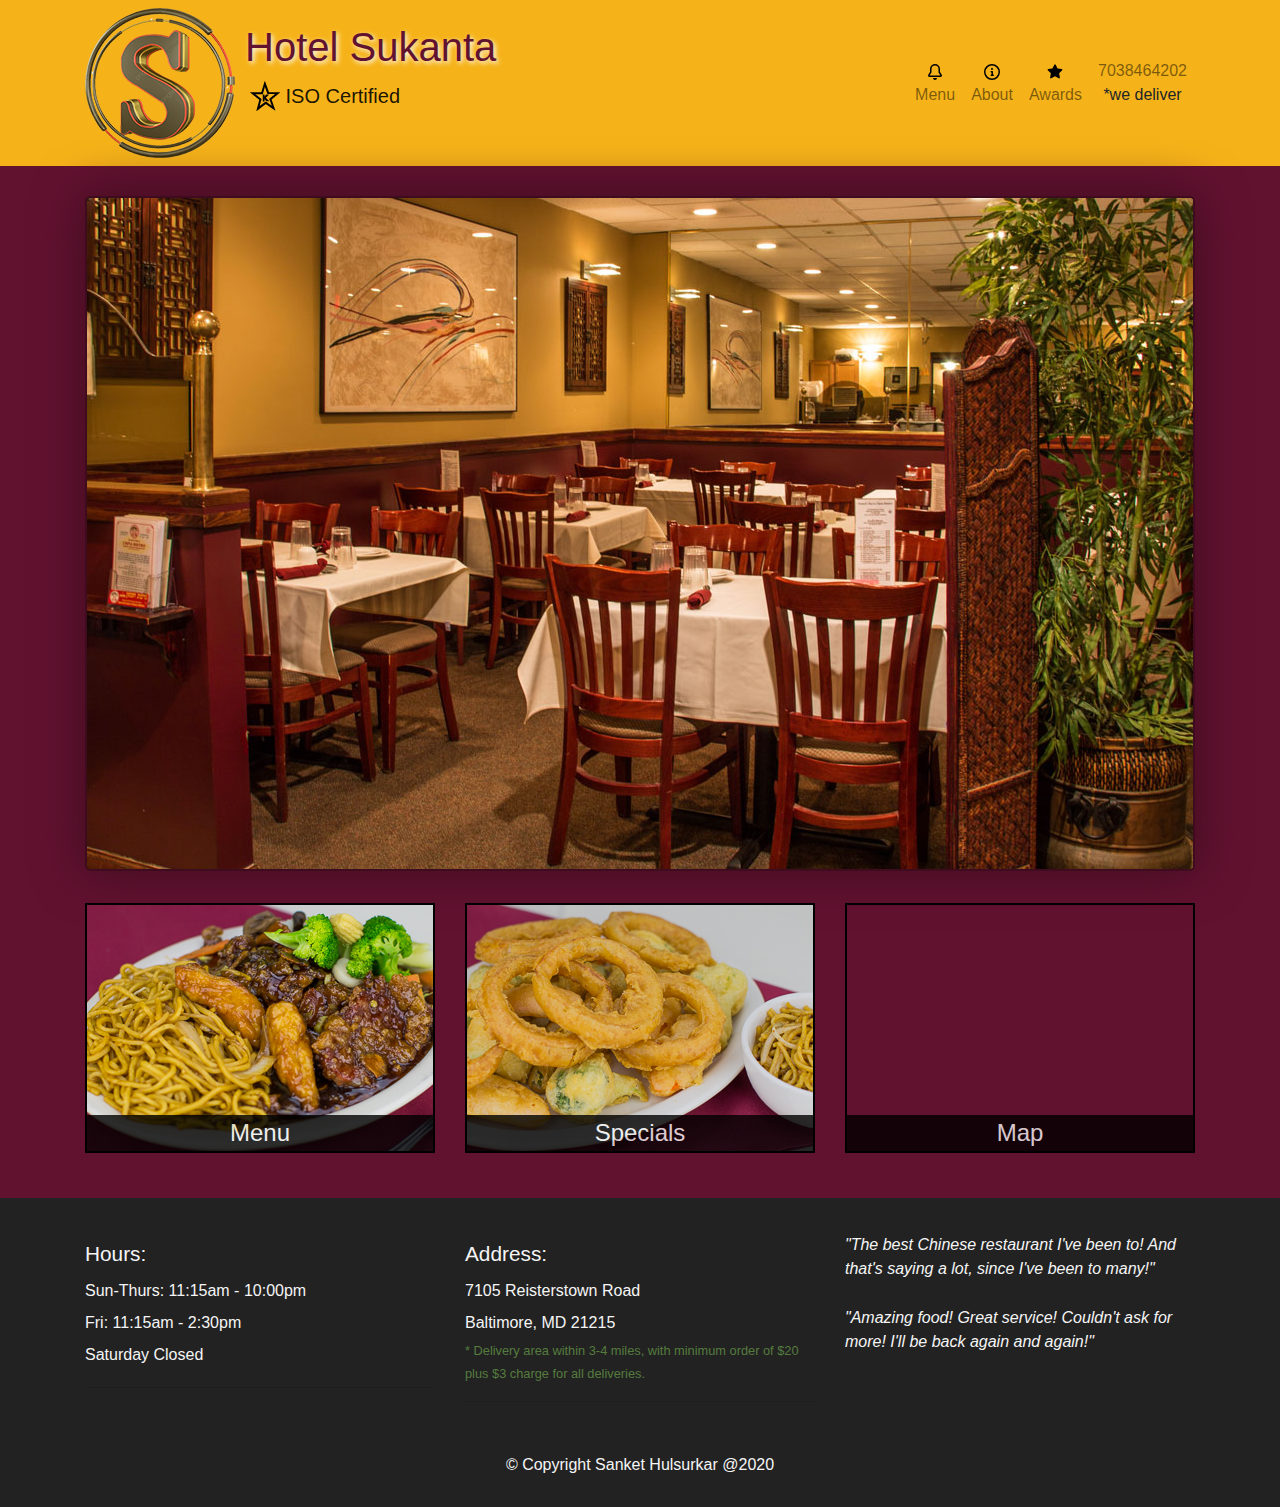
<file: index.html>
<!doctype html>
<html lang="en">
  <head>
    <!-- Required meta tags -->
    <meta charset="utf-8">
    <meta name="viewport" content="width=device-width, initial-scale=1, shrink-to-fit=no">

    <!-- Bootstrap CSS -->
    <link rel="stylesheet" href="https://stackpath.bootstrapcdn.com/bootstrap/4.5.2/css/bootstrap.min.css" integrity="sha384-JcKb8q3iqJ61gNV9KGb8thSsNjpSL0n8PARn9HuZOnIxN0hoP+VmmDGMN5t9UJ0Z" crossorigin="anonymous">
    <link rel="stylesheet" href="styles.css">
    <title>hotel Sukanta</title>
  </head>
  <body>
      <header>
          <nav class="navbar navbar-expand-md navbar-light">
              <div class="container">
                  <div class="navbar-header">
                    <a href="index.html" class="float-left logo-l d-none d-lg-block">
                        <div id="logo-img"></div>
                    </a>
                    <div class="navbar-brand">
                       <a href="index.html" id="brand"> <h1 >Hotel Sukanta</h1></a>
                        <P><img src="star-k-logo.png" alt="star">
                        <span>ISO Certified</span></P>
                    </div>  
                  </div>
                  <button class="navbar-toggler" type="button" data-toggle="collapse"
                  data-target="#navbarSupportedContent" aria-controls="navbarSupportedContent" aria-expanded="false" aria-label="Toggle navigation">
                     <span class="navbar-toggler-icon"></span>
                 </button> 
                  <div id="navbarSupportedContent" class="collapse navbar-collapse">
                    <ul class="nav navbar-nav ml-auto">
                        <li class="nav-item">
                            <a href="menuitems.html" class="nav-link"><span ><img src="small-logo/bell.svg">
                            </span><br>Menu</a>
                        </li>
                        <li class="nav-item">
                            <a href="about.html" class="nav-link"><span ><img src="small-logo/info.svg">
                            </span><br>About</a>
                        </li>
                        <li class="nav-item">
                            <a href="awards.html" class="nav-link"><span ><img src="small-logo/star-fill.svg">
                            </span><br>Awards</a>
                        </li>
                        <li>
                            <a href="tel: 7038464202" id="phone" class="nav-link float-right d-none d-md-block ">
                            7038464202</a>
                            <div >*we deliver</div> 
                            
                        </li>
                    </ul>
                </div>
              </div>
          </nav>
      </header>
      <div id="contact" class="d-md-none">
          <a href="tel: 7038464202" class="btn btn-primary col-11">
              <span><img src="small-logo/phone-call.svg"></span>7038464202</a>
              <div id="deliver">*we deliver</div>
      </div>
      <div id="main-content" class="container">
          <div class="jumbotron">
              <img src="jumbotron_768.jpg" alt="Picture of hotel"
                 class="img-fluid w-100 d-md-none" id="jumbo">
          </div>
          <div id="home-tiles" class="row">
              <div class="col-md-4 col-sm-6 col-12">
                  <a href="menuitems.html" ><div id="menu_tile"><span>Menu</span></div></a>
              </div>
              <div class="col-md-4 col-sm-6 col-12">
                <a href="specials.html" ><div id="specials_tile"><span>Specials</span></div></a>
            </div>
            <div class="col-md-4 col-sm-12 col-12">
                <a href="https://goo.gl/maps/SsfqtkdNQyBmpaRN9" target="_blank">
                    <div id="map_tile">
                        <iframe src="https://www.google.com/maps/embed?pb=!1m18!1m12!1m3!1d3783.2653997403713!2d73.84201381436871!3d18.51690507412035!2m3!1f0!2f0!3f0!3m2!1i1024!2i768!4f13.1!3m3!1m2!1s0x3bc2c07780ed2ca7%3A0x4fc848b31ccbab4e!2sSukanta!5e0!3m2!1sen!2sin!4v1599477975946!5m2!1sen!2sin" width="600" height="450" frameborder="0" style="border:0;" allowfullscreen="" aria-hidden="false" tabindex="0"></iframe>
                        <span>Map</span></div></a>
            </div>
          </div>
      </div>
 
      <footer class="panel-footer">
        <div class="container">
          <div class="row">
            <section id="hours" class="col-sm-4">
              <span>Hours:</span><br>
              Sun-Thurs: 11:15am - 10:00pm<br>
              Fri: 11:15am - 2:30pm<br>
              Saturday Closed
              <hr class="visible-xs">
            </section>
            <section id="address" class="col-sm-4">
              <span>Address:</span><br>
              7105 Reisterstown Road<br>
              Baltimore, MD 21215
              <p>* Delivery area within 3-4 miles, with minimum order of $20 plus $3 charge for all deliveries.</p>
              <hr class="visible-xs">
            </section>
            <section id="testimonials" class="col-sm-4">
              <p>"The best Chinese restaurant I've been to! And that's saying a lot, since I've been to many!"</p>
              <p>"Amazing food! Great service! Couldn't ask for more! I'll be back again and again!"</p>
            </section>
          </div>
          <div class="text-center">&copy; Copyright Sanket Hulsurkar @2020</div>
        </div>
      </footer>     
      

    <!-- Optional JavaScript -->
    <!-- jQuery first, then Popper.js, then Bootstrap JS -->
    <script src="https://code.jquery.com/jquery-3.5.1.slim.min.js" integrity="sha384-DfXdz2htPH0lsSSs5nCTpuj/zy4C+OGpamoFVy38MVBnE+IbbVYUew+OrCXaRkfj" crossorigin="anonymous"></script>
    <script src="https://cdn.jsdelivr.net/npm/popper.js@1.16.1/dist/umd/popper.min.js" integrity="sha384-9/reFTGAW83EW2RDu2S0VKaIzap3H66lZH81PoYlFhbGU+6BZp6G7niu735Sk7lN" crossorigin="anonymous"></script>
    <script src="https://stackpath.bootstrapcdn.com/bootstrap/4.5.2/js/bootstrap.min.js" integrity="sha384-B4gt1jrGC7Jh4AgTPSdUtOBvfO8shuf57BaghqFfPlYxofvL8/KUEfYiJOMMV+rV" crossorigin="anonymous"></script>
  </body>
</html>
</file>
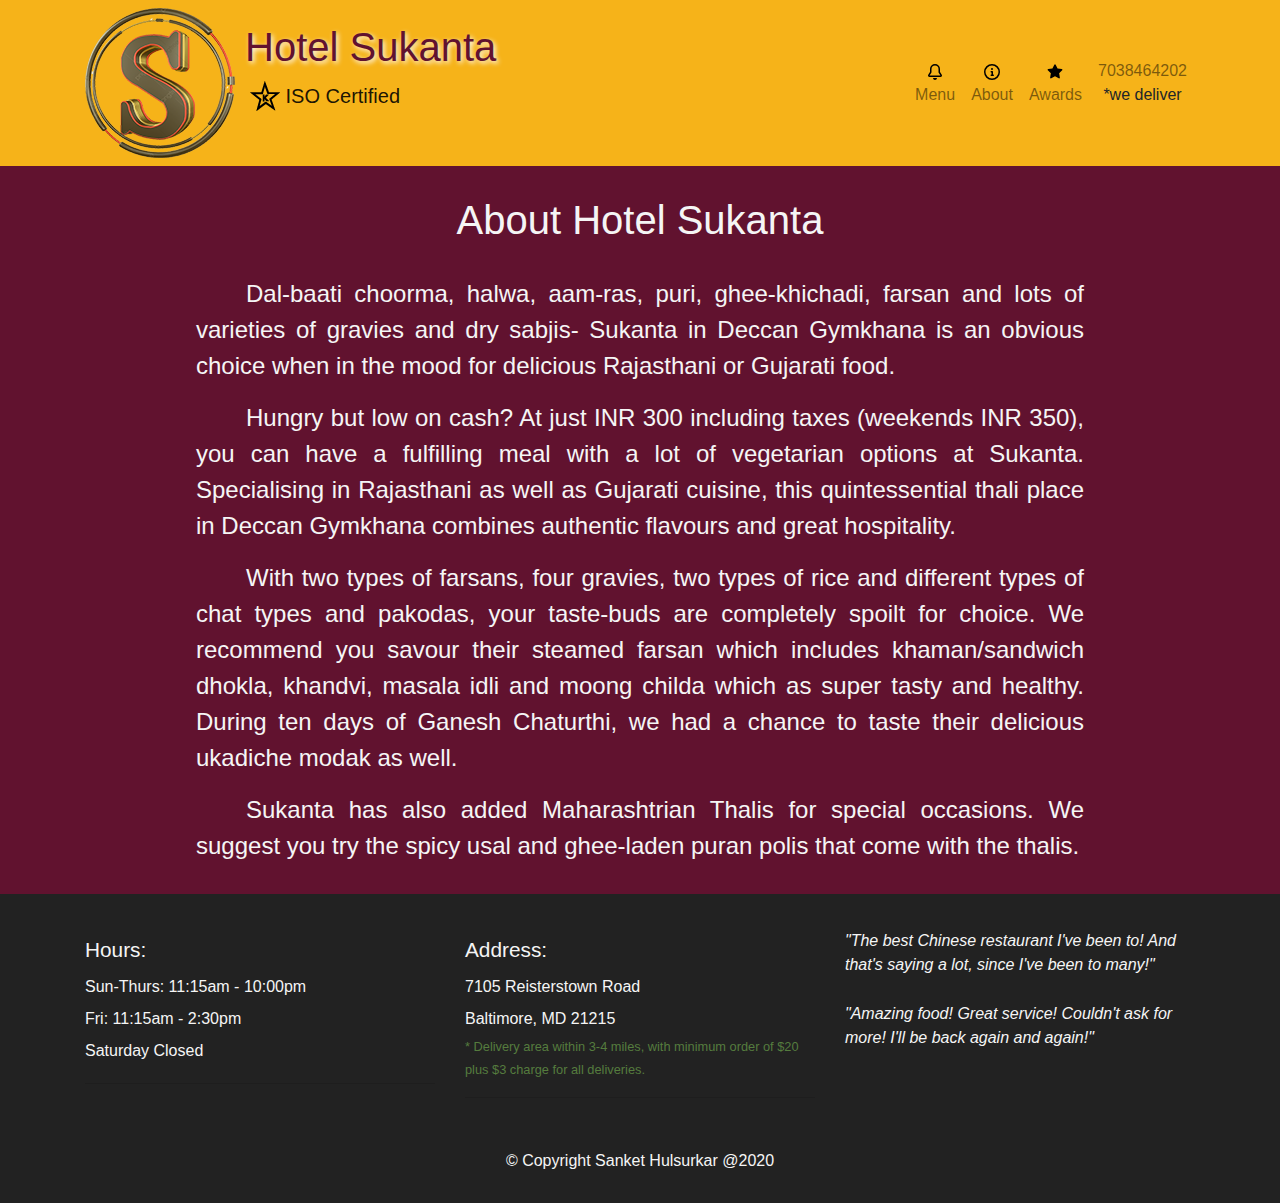
<file: about.html>
<!doctype html>
<html lang="en">
  <head>
    <!-- Required meta tags -->
    <meta charset="utf-8">
    <meta name="viewport" content="width=device-width, initial-scale=1, shrink-to-fit=no">

    <!-- Bootstrap CSS -->
    <link rel="stylesheet" href="https://stackpath.bootstrapcdn.com/bootstrap/4.5.2/css/bootstrap.min.css" integrity="sha384-JcKb8q3iqJ61gNV9KGb8thSsNjpSL0n8PARn9HuZOnIxN0hoP+VmmDGMN5t9UJ0Z" crossorigin="anonymous">
    <link rel="stylesheet" href="styles.css">
    <title>hotel Sukanta</title>
  </head>
  <body>
      <header>
          <nav class="navbar navbar-expand-md navbar-light">
              <div class="container">
                  <div class="navbar-header">
                    <a href="index.html" class="float-left logo-l d-none d-lg-block">
                        <div id="logo-img"></div>
                    </a>
                    <div class="navbar-brand">
                       <a href="index.html" id="brand"> <h1 >Hotel Sukanta</h1></a>
                        <P><img src="star-k-logo.png" alt="star">
                        <span>ISO Certified</span></P>
                    </div>  
                  </div>
                  <button class="navbar-toggler" type="button" data-toggle="collapse"
                  data-target="#navbarSupportedContent" aria-controls="navbarSupportedContent" aria-expanded="false" aria-label="Toggle navigation">
                     <span class="navbar-toggler-icon"></span>
                 </button> 
                  <div id="navbarSupportedContent" class="collapse navbar-collapse">
                    <ul class="nav navbar-nav ml-auto">
                        <li class="nav-item">
                            <a href="menuitems.html" class="nav-link"><span ><img src="small-logo/bell.svg">
                            </span><br>Menu</a>
                        </li>
                        <li class="nav-item">
                            <a href="about.html" class="nav-link"><span ><img src="small-logo/info.svg">
                            </span><br>About</a>
                        </li>
                        <li class="nav-item">
                            <a href="awards.html" class="nav-link"><span ><img src="small-logo/star-fill.svg">
                            </span><br>Awards</a>
                        </li>
                        <li>
                            <a href="tel: 7038464202" id="phone" class="nav-link float-right d-none d-md-block ">
                            7038464202</a>
                            <div >*we deliver</div> 
                            
                        </li>
                    </ul>
                </div>
              </div>
          </nav>
      </header>
      <div id="contact" class="d-md-none">
          <a href="tel: 7038464202" class="btn btn-primary col-11">
              <span><img src="small-logo/phone-call.svg"></span>7038464202</a>
              <div id="deliver">*we deliver</div>
      </div>


      <div id="main-content" class="container">
          <div class="about">
          <h1 style="text-align:center;">About Hotel Sukanta</h1><br>
          <p>Dal-baati choorma, halwa, aam-ras, puri, ghee-khichadi, farsan
               and lots of varieties of gravies and dry sabjis- Sukanta in 
               Deccan Gymkhana is an obvious choice when in the mood for 
               delicious Rajasthani or Gujarati food.</p>
          <p>Hungry but low on cash? At just INR 300 including taxes
               (weekends INR 350), you can have a fulfilling meal with a lot
                of vegetarian options at Sukanta. Specialising in Rajasthani 
                as well as Gujarati cuisine, this quintessential thali place 
                in Deccan Gymkhana combines authentic flavours and great hospitality.</p>
          <p>With two types of farsans, four gravies, two types of rice and different
               types of chat types and pakodas, your taste-buds are completely spoilt
                for choice. We recommend you savour their steamed farsan which includes
                 khaman/sandwich dhokla, khandvi, masala idli and moong childa which
                 as super tasty and healthy. During ten days of Ganesh Chaturthi, we
                  had a chance to taste their delicious ukadiche modak as well.</p>
          <p>Sukanta has also added Maharashtrian Thalis for special
               occasions. We suggest you try the spicy usal and ghee-laden
                puran polis that come with the thalis.</p>
        </div>
      </div>


      <footer class="panel-footer">
        <div class="container">
          <div class="row">
            <section id="hours" class="col-sm-4">
              <span>Hours:</span><br>
              Sun-Thurs: 11:15am - 10:00pm<br>
              Fri: 11:15am - 2:30pm<br>
              Saturday Closed
              <hr class="visible-xs">
            </section>
            <section id="address" class="col-sm-4">
              <span>Address:</span><br>
              7105 Reisterstown Road<br>
              Baltimore, MD 21215
              <p>* Delivery area within 3-4 miles, with minimum order of $20 plus $3 charge for all deliveries.</p>
              <hr class="visible-xs">
            </section>
            <section id="testimonials" class="col-sm-4">
              <p>"The best Chinese restaurant I've been to! And that's saying a lot, since I've been to many!"</p>
              <p>"Amazing food! Great service! Couldn't ask for more! I'll be back again and again!"</p>
            </section>
          </div>
          <div class="text-center">&copy; Copyright Sanket Hulsurkar @2020</div>
        </div>
      </footer>     
      

    <!-- Optional JavaScript -->
    <!-- jQuery first, then Popper.js, then Bootstrap JS -->
    <script src="https://code.jquery.com/jquery-3.5.1.slim.min.js" integrity="sha384-DfXdz2htPH0lsSSs5nCTpuj/zy4C+OGpamoFVy38MVBnE+IbbVYUew+OrCXaRkfj" crossorigin="anonymous"></script>
    <script src="https://cdn.jsdelivr.net/npm/popper.js@1.16.1/dist/umd/popper.min.js" integrity="sha384-9/reFTGAW83EW2RDu2S0VKaIzap3H66lZH81PoYlFhbGU+6BZp6G7niu735Sk7lN" crossorigin="anonymous"></script>
    <script src="https://stackpath.bootstrapcdn.com/bootstrap/4.5.2/js/bootstrap.min.js" integrity="sha384-B4gt1jrGC7Jh4AgTPSdUtOBvfO8shuf57BaghqFfPlYxofvL8/KUEfYiJOMMV+rV" crossorigin="anonymous"></script>
  </body>
</html>
</file>
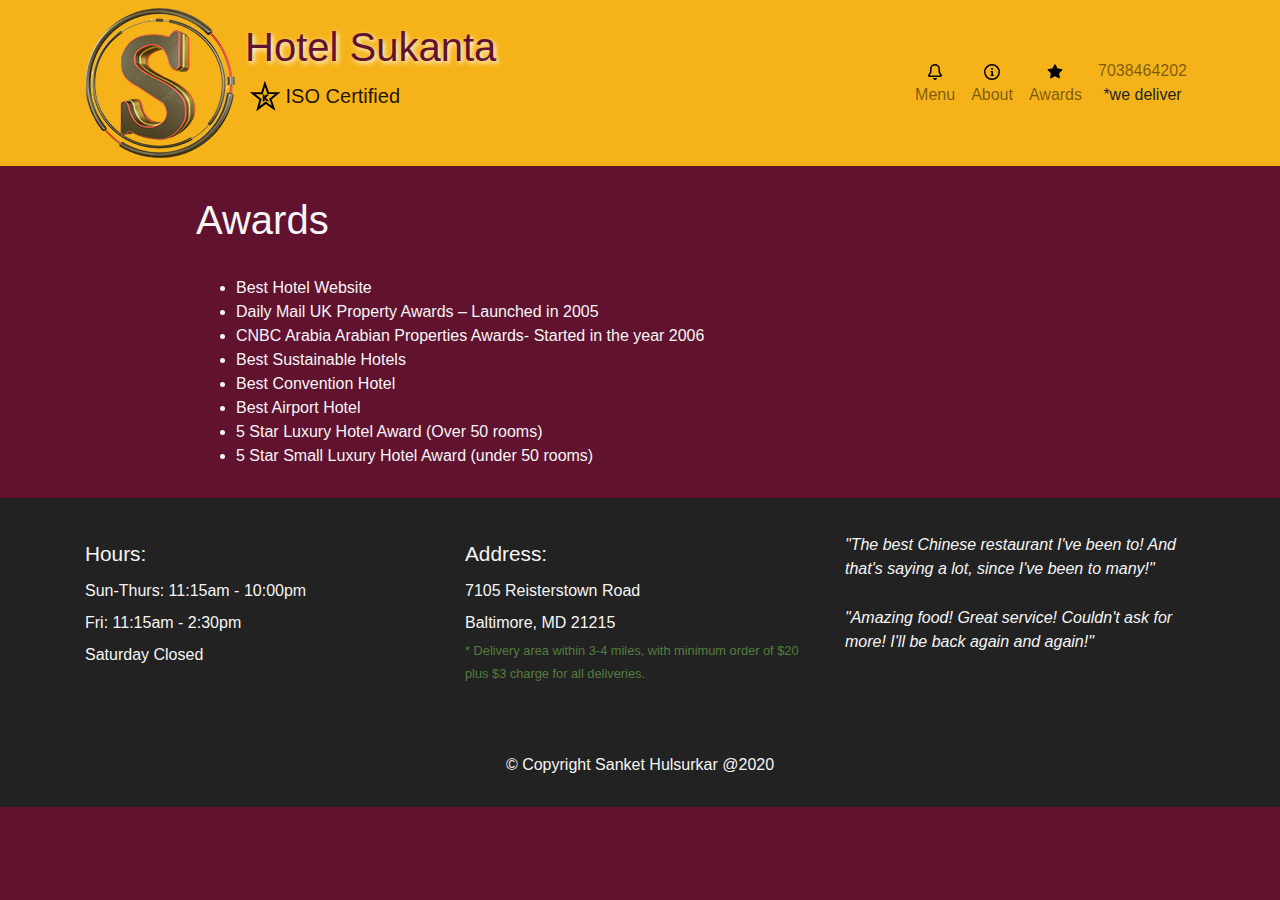
<file: awards.html>
<!doctype html>
<html lang="en">
  <head>
    <!-- Required meta tags -->
    <meta charset="utf-8">
    <meta name="viewport" content="width=device-width, initial-scale=1, shrink-to-fit=no">

    <!-- Bootstrap CSS -->
    <link rel="stylesheet" href="https://stackpath.bootstrapcdn.com/bootstrap/4.5.2/css/bootstrap.min.css" integrity="sha384-JcKb8q3iqJ61gNV9KGb8thSsNjpSL0n8PARn9HuZOnIxN0hoP+VmmDGMN5t9UJ0Z" crossorigin="anonymous">
    <link rel="stylesheet" href="styles.css">
    <title>hotel Sukanta</title>
  </head>
  <body>
      <header>
          <nav class="navbar navbar-expand-md navbar-light">
              <div class="container">
                  <div class="navbar-header">
                    <a href="index.html" class="float-left logo-l d-none d-lg-block">
                        <div id="logo-img"></div>
                    </a>
                    <div class="navbar-brand">
                       <a href="index.html" id="brand"> <h1 >Hotel Sukanta</h1></a>
                        <P><img src="star-k-logo.png" alt="star">
                        <span>ISO Certified</span></P>
                    </div>  
                  </div>
                  <button class="navbar-toggler" type="button" data-toggle="collapse"
                  data-target="#navbarSupportedContent" aria-controls="navbarSupportedContent" aria-expanded="false" aria-label="Toggle navigation">
                     <span class="navbar-toggler-icon"></span>
                 </button> 
                  <div id="navbarSupportedContent" class="collapse navbar-collapse">
                    <ul class="nav navbar-nav ml-auto">
                        <li class="nav-item">
                            <a href="menuitems.html" class="nav-link"><span ><img src="small-logo/bell.svg">
                            </span><br>Menu</a>
                        </li>
                        <li class="nav-item">
                            <a href="about.html" class="nav-link"><span ><img src="small-logo/info.svg">
                            </span><br>About</a>
                        </li>
                        <li class="nav-item">
                            <a href="awards.html" class="nav-link"><span ><img src="small-logo/star-fill.svg">
                            </span><br>Awards</a>
                        </li>
                        <li>
                            <a href="tel: 7038464202" id="phone" class="nav-link float-right d-none d-md-block ">
                            7038464202</a>
                            <div >*we deliver</div> 
                            
                        </li>
                    </ul>
                </div>
              </div>
          </nav>
      </header>
      <div id="contact" class="d-md-none">
          <a href="tel: 7038464202" class="btn btn-primary col-11">
              <span><img src="small-logo/phone-call.svg"></span>7038464202</a>
              <div id="deliver">*we deliver</div>
      </div>


      <div id="main-content" class="container">
          <div class="about">
         <h1>Awards</h1><br>
         <ul>
             <li>Best Hotel Website</li>
             <li>Daily Mail UK Property Awards – Launched in 2005</li>
             <li>CNBC Arabia Arabian Properties Awards- Started in the year 2006</li>
             <li>Best Sustainable Hotels</li>
             <li>Best Convention Hotel</li>
             <li>Best Airport Hotel</li>
             <li>5 Star Luxury Hotel Award (Over 50 rooms)</li>
             <li>5 Star Small Luxury Hotel Award (under 50 rooms)</li>
         </ul>
         </div>
      </div>


      <footer class="panel-footer">
        <div class="container">
          <div class="row">
            <section id="hours" class="col-sm-4">
              <span>Hours:</span><br>
              Sun-Thurs: 11:15am - 10:00pm<br>
              Fri: 11:15am - 2:30pm<br>
              Saturday Closed
              <hr class="visible-xs">
            </section>
            <section id="address" class="col-sm-4">
              <span>Address:</span><br>
              7105 Reisterstown Road<br>
              Baltimore, MD 21215
              <p>* Delivery area within 3-4 miles, with minimum order of $20 plus $3 charge for all deliveries.</p>
              <hr class="visible-xs">
            </section>
            <section id="testimonials" class="col-sm-4">
              <p>"The best Chinese restaurant I've been to! And that's saying a lot, since I've been to many!"</p>
              <p>"Amazing food! Great service! Couldn't ask for more! I'll be back again and again!"</p>
            </section>
          </div>
          <div class="text-center">&copy; Copyright Sanket Hulsurkar @2020</div>
        </div>
      </footer>     
      

    <!-- Optional JavaScript -->
    <!-- jQuery first, then Popper.js, then Bootstrap JS -->
    <script src="https://code.jquery.com/jquery-3.5.1.slim.min.js" integrity="sha384-DfXdz2htPH0lsSSs5nCTpuj/zy4C+OGpamoFVy38MVBnE+IbbVYUew+OrCXaRkfj" crossorigin="anonymous"></script>
    <script src="https://cdn.jsdelivr.net/npm/popper.js@1.16.1/dist/umd/popper.min.js" integrity="sha384-9/reFTGAW83EW2RDu2S0VKaIzap3H66lZH81PoYlFhbGU+6BZp6G7niu735Sk7lN" crossorigin="anonymous"></script>
    <script src="https://stackpath.bootstrapcdn.com/bootstrap/4.5.2/js/bootstrap.min.js" integrity="sha384-B4gt1jrGC7Jh4AgTPSdUtOBvfO8shuf57BaghqFfPlYxofvL8/KUEfYiJOMMV+rV" crossorigin="anonymous"></script>
  </body>
</html>
</file>
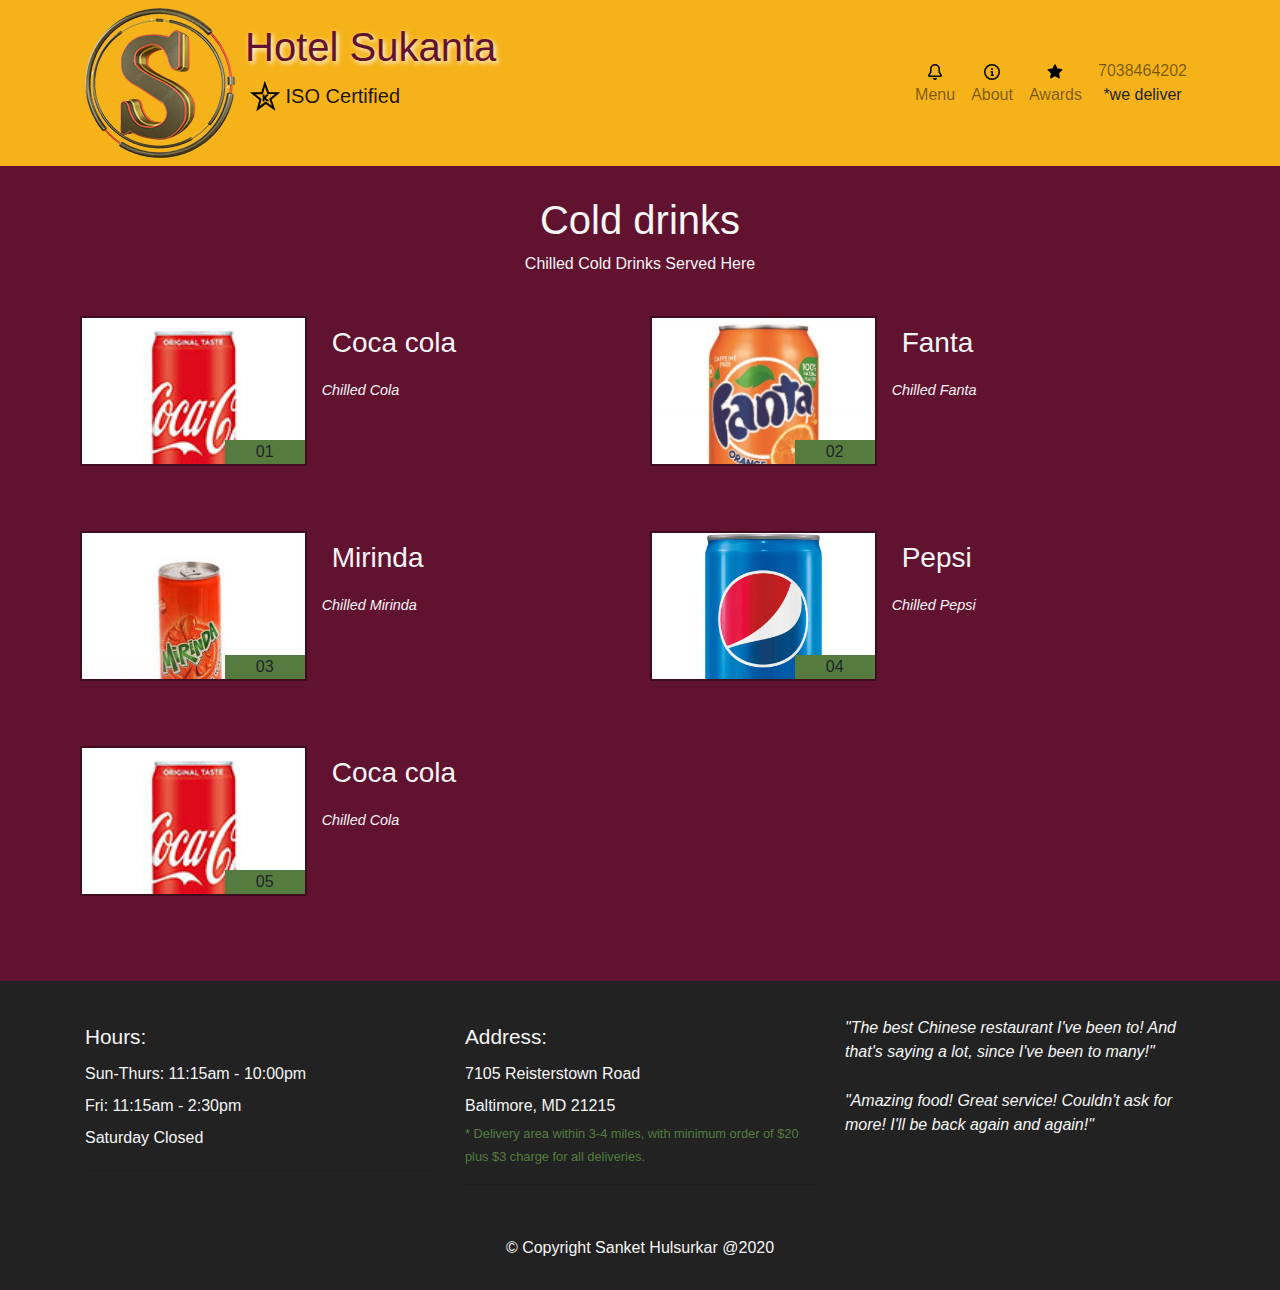
<file: colddrink.html>
<!doctype html>
<html lang="en">
  <head>
    <!-- Required meta tags -->
    <meta charset="utf-8">
    <meta name="viewport" content="width=device-width, initial-scale=1, shrink-to-fit=no">

    <!-- Bootstrap CSS -->
    <link rel="stylesheet" href="https://stackpath.bootstrapcdn.com/bootstrap/4.5.2/css/bootstrap.min.css" integrity="sha384-JcKb8q3iqJ61gNV9KGb8thSsNjpSL0n8PARn9HuZOnIxN0hoP+VmmDGMN5t9UJ0Z" crossorigin="anonymous">
    <link rel="stylesheet" href="styles.css">
    <title>hotel Sukanta</title>
  </head>
  <body>
      <header>
          <nav class="navbar navbar-expand-md navbar-light">
              <div class="container">
                  <div class="navbar-header">
                    <a href="index.html" class="float-left logo-l d-none d-lg-block">
                        <div id="logo-img"></div>
                    </a>
                    <div class="navbar-brand">
                       <a href="index.html" id="brand"> <h1 >Hotel Sukanta</h1></a>
                        <P><img src="star-k-logo.png" alt="star">
                        <span>ISO Certified</span></P>
                    </div>  
                  </div>
                  <button class="navbar-toggler" type="button" data-toggle="collapse"
                  data-target="#navbarSupportedContent" aria-controls="navbarSupportedContent" aria-expanded="false" aria-label="Toggle navigation">
                     <span class="navbar-toggler-icon"></span>
                 </button> 
                  <div id="navbarSupportedContent" class="collapse navbar-collapse">
                    <ul class="nav navbar-nav ml-auto">
                        <li class="nav-item">
                            <a href="menuitems.html" class="nav-link"><span ><img src="small-logo/bell.svg">
                            </span><br>Menu</a>
                        </li>
                        <li class="nav-item">
                            <a href="about.html" class="nav-link"><span ><img src="small-logo/info.svg">
                            </span><br>About</a>
                        </li>
                        <li class="nav-item">
                            <a href="awards.html" class="nav-link"><span ><img src="small-logo/star-fill.svg">
                            </span><br>Awards</a>
                        </li>
                        <li>
                            <a href="tel: 7038464202" id="phone" class="nav-link float-right d-none d-md-block ">
                            7038464202</a>
                            <div >*we deliver</div> 
                            
                        </li>
                    </ul>
                </div>
              </div>
          </nav>
      </header>
      <div id="contact" class="d-md-none">
          <a href="tel: 7038464202" class="btn btn-primary col-11">
              <span><img src="small-logo/phone-call.svg"></span>7038464202</a>
              <div id="deliver">*we deliver</div>
      </div>


      <div id="main-content" class="container">
          <div id="headpart">
          <h1>Cold drinks</h1>
          <p>Chilled Cold Drinks Served Here</p>
           </div>
          <div class="row">
          <div class="menu-item-title col-md-6">
              <div class="row">
                  <div class="col-sm-5">
                      <div class="menu-item-photo"> 
                          <div>01</div>
                          <img width="250" height="150" class="img-fluid" 
                          src="menus/colddrink/2.jpg" alt="C01">
                      </div>
                  </div>
                  <div class="menu-item-description col-sm-7">
                      <h3 class="menu-item-title">Coca cola</h3>
                      <p class="menu-item-details">Chilled Cola</p>
                  </div>
              </div>
          </div>
          <div class="menu-item-title col-md-6">
            <div class="row">
                <div class="col-sm-5">
                    <div class="menu-item-photo"> 
                        <div>02</div>
                        <img width="250" height="150" class="img-fluid" 
                        src="menus/colddrink/f.jpg" alt="C01">
                    </div>
                </div>
                <div class="menu-item-description col-sm-7">
                    <h3 class="menu-item-title">Fanta</h3>
                    <p class="menu-item-details">Chilled Fanta</p>
                </div>
            </div>
        </div>
        <div class="menu-item-title col-md-6">
            <div class="row">
                <div class="col-sm-5">
                    <div class="menu-item-photo"> 
                        <div>03</div>
                        <img width="250" height="150" class="img-fluid" 
                        src="menus/colddrink/4.jpg" alt="C01">
                    </div>
                </div>
                <div class="menu-item-description col-sm-7">
                    <h3 class="menu-item-title">Mirinda</h3>
                    <p class="menu-item-details">Chilled Mirinda</p>
                </div>
            </div>
        </div>
        <div class="menu-item-title col-md-6">
            <div class="row">
                <div class="col-sm-5">
                    <div class="menu-item-photo"> 
                        <div>04</div>
                        <img width="250" height="150" class="img-fluid" 
                        src="menus/colddrink/5.php" alt="C01">
                    </div>
                </div>
                <div class="menu-item-description col-sm-7">
                    <h3 class="menu-item-title">Pepsi</h3>
                    <p class="menu-item-details">Chilled Pepsi</p>
                </div>
            </div>
        </div>
        <div class="menu-item-title col-md-6">
            <div class="row">
                <div class="col-sm-5">
                    <div class="menu-item-photo"> 
                        <div>05</div>
                        <img width="250" height="150" class="img-fluid" 
                        src="menus/colddrink/2.jpg" alt="C01">
                    </div>
                </div>
                <div class="menu-item-description col-sm-7">
                    <h3 class="menu-item-title">Coca cola</h3>
                    <p class="menu-item-details">Chilled Cola</p>
                </div>
            </div>
        </div>
          </div>
      </div>

      <footer class="panel-footer">
        <div class="container">
          <div class="row">
            <section id="hours" class="col-sm-4">
              <span>Hours:</span><br>
              Sun-Thurs: 11:15am - 10:00pm<br>
              Fri: 11:15am - 2:30pm<br>
              Saturday Closed
              <hr class="visible-xs">
            </section>
            <section id="address" class="col-sm-4">
              <span>Address:</span><br>
              7105 Reisterstown Road<br>
              Baltimore, MD 21215
              <p>* Delivery area within 3-4 miles, with minimum order of $20 plus $3 charge for all deliveries.</p>
              <hr class="visible-xs">
            </section>
            <section id="testimonials" class="col-sm-4">
              <p>"The best Chinese restaurant I've been to! And that's saying a lot, since I've been to many!"</p>
              <p>"Amazing food! Great service! Couldn't ask for more! I'll be back again and again!"</p>
            </section>
          </div>
          <div class="text-center">&copy; Copyright Sanket Hulsurkar @2020</div>
        </div>
      </footer>     
      

    <!-- Optional JavaScript -->
    <!-- jQuery first, then Popper.js, then Bootstrap JS -->
    <script src="https://code.jquery.com/jquery-3.5.1.slim.min.js" integrity="sha384-DfXdz2htPH0lsSSs5nCTpuj/zy4C+OGpamoFVy38MVBnE+IbbVYUew+OrCXaRkfj" crossorigin="anonymous"></script>
    <script src="https://cdn.jsdelivr.net/npm/popper.js@1.16.1/dist/umd/popper.min.js" integrity="sha384-9/reFTGAW83EW2RDu2S0VKaIzap3H66lZH81PoYlFhbGU+6BZp6G7niu735Sk7lN" crossorigin="anonymous"></script>
    <script src="https://stackpath.bootstrapcdn.com/bootstrap/4.5.2/js/bootstrap.min.js" integrity="sha384-B4gt1jrGC7Jh4AgTPSdUtOBvfO8shuf57BaghqFfPlYxofvL8/KUEfYiJOMMV+rV" crossorigin="anonymous"></script>
  </body>
</html>
</file>
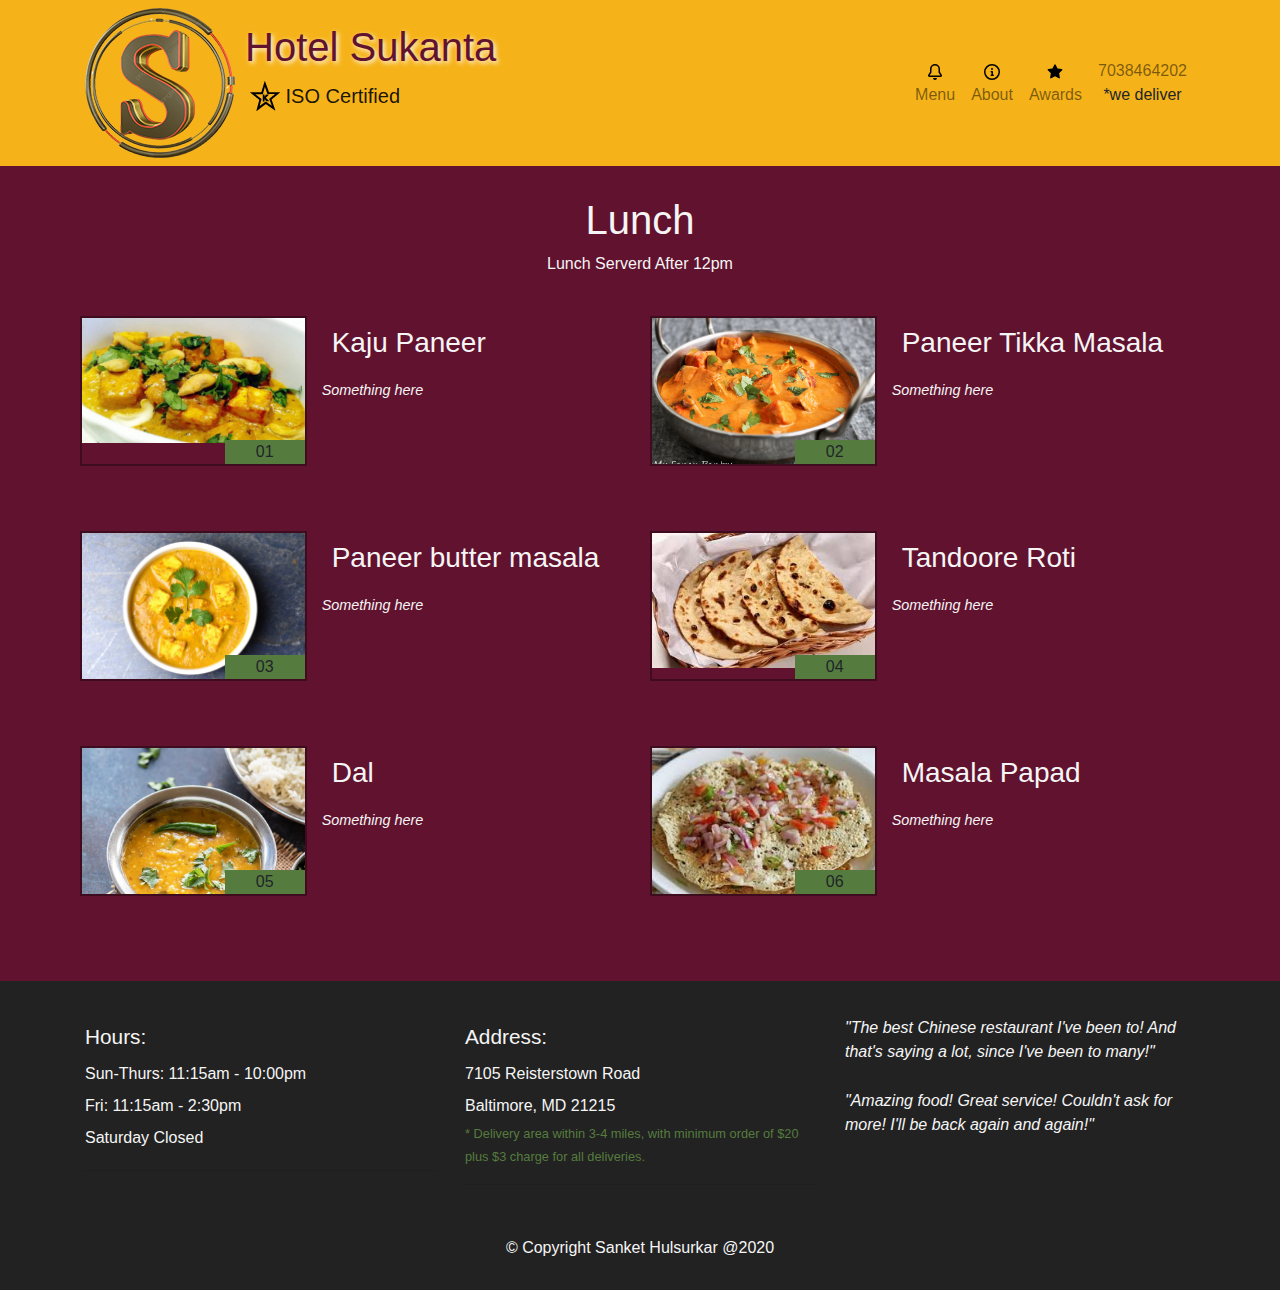
<file: lunch.html>
<!doctype html>
<html lang="en">
  <head>
    <!-- Required meta tags -->
    <meta charset="utf-8">
    <meta name="viewport" content="width=device-width, initial-scale=1, shrink-to-fit=no">

    <!-- Bootstrap CSS -->
    <link rel="stylesheet" href="https://stackpath.bootstrapcdn.com/bootstrap/4.5.2/css/bootstrap.min.css" integrity="sha384-JcKb8q3iqJ61gNV9KGb8thSsNjpSL0n8PARn9HuZOnIxN0hoP+VmmDGMN5t9UJ0Z" crossorigin="anonymous">
    <link rel="stylesheet" href="styles.css">
    <title>hotel Sukanta</title>
  </head>
  <body>
      <header>
          <nav class="navbar navbar-expand-md navbar-light">
              <div class="container">
                  <div class="navbar-header">
                    <a href="index.html" class="float-left logo-l d-none d-lg-block">
                        <div id="logo-img"></div>
                    </a>
                    <div class="navbar-brand">
                       <a href="index.html" id="brand"> <h1 >Hotel Sukanta</h1></a>
                        <P><img src="star-k-logo.png" alt="star">
                        <span>ISO Certified</span></P>
                    </div>  
                  </div>
                  <button class="navbar-toggler" type="button" data-toggle="collapse"
                  data-target="#navbarSupportedContent" aria-controls="navbarSupportedContent" aria-expanded="false" aria-label="Toggle navigation">
                     <span class="navbar-toggler-icon"></span>
                 </button> 
                  <div id="navbarSupportedContent" class="collapse navbar-collapse">
                    <ul class="nav navbar-nav ml-auto">
                        <li class="nav-item">
                            <a href="menuitems.html" class="nav-link"><span ><img src="small-logo/bell.svg">
                            </span><br>Menu</a>
                        </li>
                        <li class="nav-item">
                            <a href="about.html" class="nav-link"><span ><img src="small-logo/info.svg">
                            </span><br>About</a>
                        </li>
                        <li class="nav-item">
                            <a href="awards.html" class="nav-link"><span ><img src="small-logo/star-fill.svg">
                            </span><br>Awards</a>
                        </li>
                        <li>
                            <a href="tel: 7038464202" id="phone" class="nav-link float-right d-none d-md-block ">
                            7038464202</a>
                            <div >*we deliver</div> 
                            
                        </li>
                    </ul>
                </div>
              </div>
          </nav>
      </header>
      <div id="contact" class="d-md-none">
          <a href="tel: 7038464202" class="btn btn-primary col-11">
              <span><img src="small-logo/phone-call.svg"></span>7038464202</a>
              <div id="deliver">*we deliver</div>
      </div>


      <div id="main-content" class="container">
          <div id="headpart">
          <h1>Lunch</h1>
          <p>Lunch Serverd After 12pm</p>
           </div>
          <div class="row">
          <div class="menu-item-title col-md-6 col-12">
              <div class="row">
                  <div class="col-sm-5">
                      <div class="menu-item-photo"> 
                          <div>01</div>
                          <img width="250" height="150" class="img-fluid" 
                          src="menus/lunch/1.jpg" alt="C01">
                      </div>
                  </div>
                  <div class="menu-item-description col-sm-7">
                      <h3 class="menu-item-title">Kaju Paneer</h3>
                      <p class="menu-item-details">Something here</p>
                  </div>
              </div>
          </div>
          <div class="menu-item-title col-md-6 col-xs-12">
            <div class="row">
                <div class="col-sm-5">
                    <div class="menu-item-photo"> 
                        <div>02</div>
                        <img width="250" height="150" class="img-fluid" 
                        src="menus/lunch/2.jpg" alt="C01">
                    </div>
                </div>
                <div class="menu-item-description col-sm-7">
                    <h3 class="menu-item-title">Paneer Tikka Masala</h3>
                    <p class="menu-item-details">Something here</p>
                </div>
            </div>
        </div>
        <div class="menu-item-title col-md-6 col-xs-12">
            <div class="row">
                <div class="col-sm-5">
                    <div class="menu-item-photo"> 
                        <div>03</div>
                        <img width="250" height="150" class="img-fluid" 
                        src="menus/lunch/3.jpg" alt="C01">
                    </div>
                </div>
                <div class="menu-item-description col-sm-7 ">
                    <h3 class="menu-item-title">Paneer butter masala</h3>
                    <p class="menu-item-details">Something here</p>
                </div>
            </div>
        </div>
        <div class="menu-item-title col-md-6 col-xs-12">
            <div class="row">
                <div class="col-sm-5">
                    <div class="menu-item-photo"> 
                        <div>04</div>
                        <img width="250" height="150" class="img-fluid" 
                        src="menus/lunch/4.jpg" alt="C01">
                    </div>
                </div>
                <div class="menu-item-description col-sm-7">
                    <h3 class="menu-item-title">Tandoore Roti</h3>
                    <p class="menu-item-details">Something here</p>
                </div>
            </div>
        </div>
        <div class="menu-item-title col-md-6 col-xs-12">
            <div class="row">
                <div class="col-sm-5">
                    <div class="menu-item-photo"> 
                        <div>05</div>
                        <img width="250" height="150" class="img-fluid" 
                        src="menus/lunch/5.jpg" alt="C01">
                    </div>
                </div>
                <div class="menu-item-description col-sm-7">
                    <h3 class="menu-item-title">Dal</h3>
                    <p class="menu-item-details">Something here</p>
                </div>
            </div>
        </div>
        <div class="menu-item-title col-md-6 col-xs-12">
            <div class="row">
                <div class="col-sm-5">
                    <div class="menu-item-photo"> 
                        <div>06</div>
                        <img width="250" height="150" class="img-fluid" 
                        src="menus/lunch/6.jpg" alt="C01">
                    </div>
                </div>
                <div class="menu-item-description col-sm-7">
                    <h3 class="menu-item-title">Masala Papad</h3>
                    <p class="menu-item-details">Something here</p>
                </div>
            </div>
        </div>
          </div>
      </div>

      <footer class="panel-footer">
        <div class="container">
          <div class="row">
            <section id="hours" class="col-sm-4">
              <span>Hours:</span><br>
              Sun-Thurs: 11:15am - 10:00pm<br>
              Fri: 11:15am - 2:30pm<br>
              Saturday Closed
              <hr class="visible-xs">
            </section>
            <section id="address" class="col-sm-4">
              <span>Address:</span><br>
              7105 Reisterstown Road<br>
              Baltimore, MD 21215
              <p>* Delivery area within 3-4 miles, with minimum order of $20 plus $3 charge for all deliveries.</p>
              <hr class="visible-xs">
            </section>
            <section id="testimonials" class="col-sm-4">
              <p>"The best Chinese restaurant I've been to! And that's saying a lot, since I've been to many!"</p>
              <p>"Amazing food! Great service! Couldn't ask for more! I'll be back again and again!"</p>
            </section>
          </div>
          <div class="text-center">&copy; Copyright Sanket Hulsurkar @2020</div>
        </div>
      </footer>     
      

    <!-- Optional JavaScript -->
    <!-- jQuery first, then Popper.js, then Bootstrap JS -->
    <script src="https://code.jquery.com/jquery-3.5.1.slim.min.js" integrity="sha384-DfXdz2htPH0lsSSs5nCTpuj/zy4C+OGpamoFVy38MVBnE+IbbVYUew+OrCXaRkfj" crossorigin="anonymous"></script>
    <script src="https://cdn.jsdelivr.net/npm/popper.js@1.16.1/dist/umd/popper.min.js" integrity="sha384-9/reFTGAW83EW2RDu2S0VKaIzap3H66lZH81PoYlFhbGU+6BZp6G7niu735Sk7lN" crossorigin="anonymous"></script>
    <script src="https://stackpath.bootstrapcdn.com/bootstrap/4.5.2/js/bootstrap.min.js" integrity="sha384-B4gt1jrGC7Jh4AgTPSdUtOBvfO8shuf57BaghqFfPlYxofvL8/KUEfYiJOMMV+rV" crossorigin="anonymous"></script>
  </body>
</html>
</file>
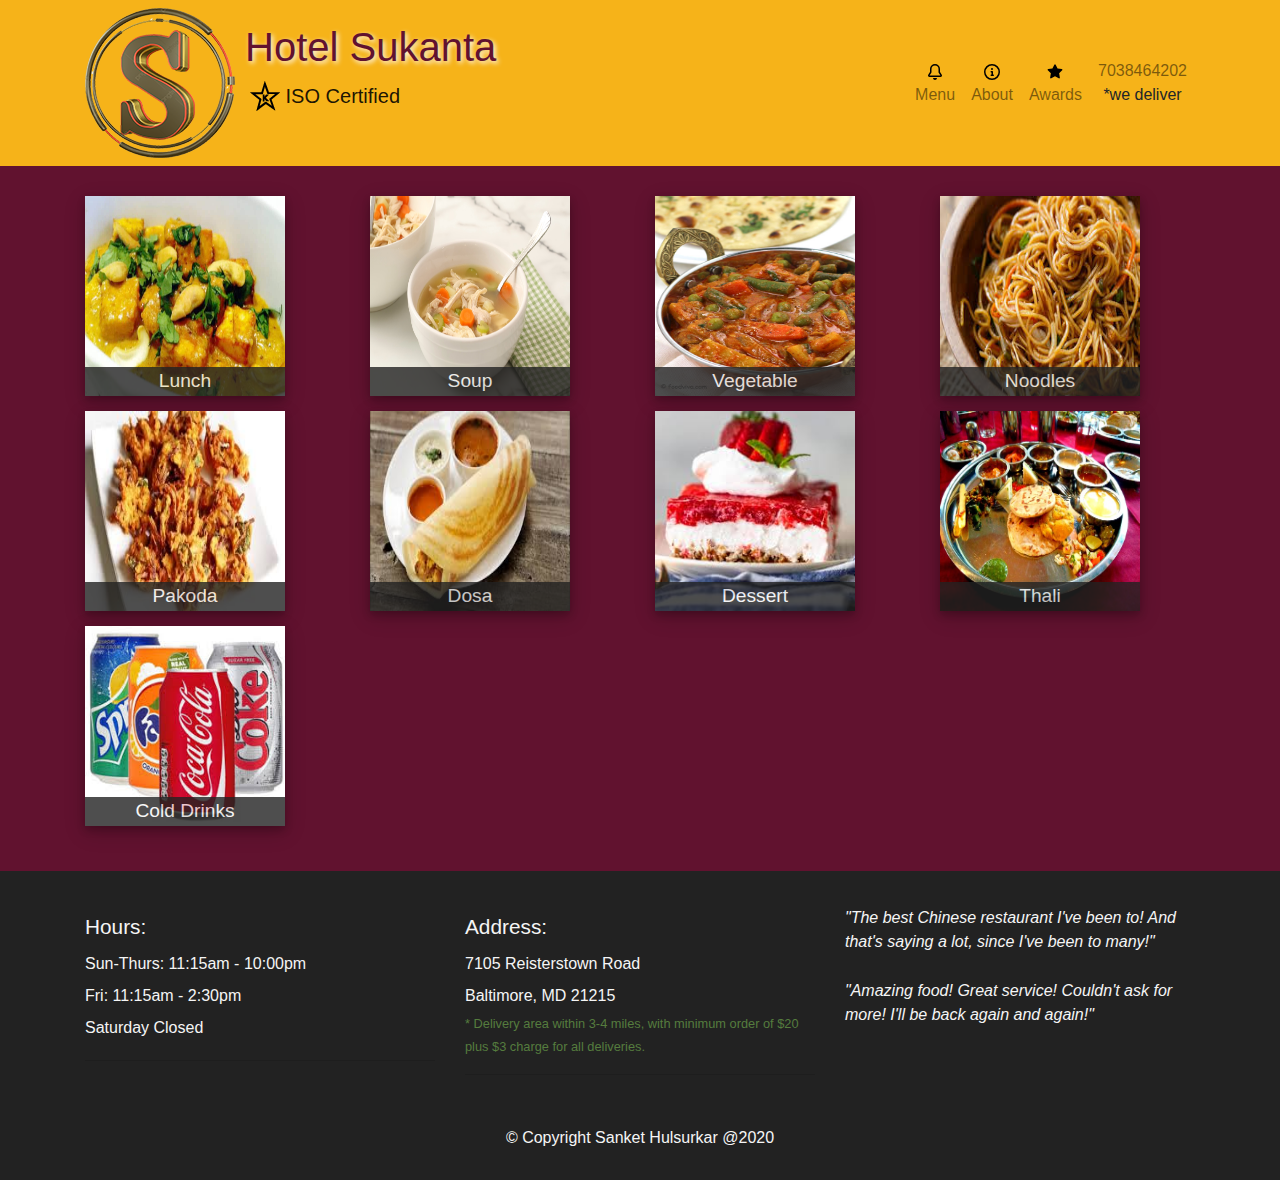
<file: menuitems.html>
<!doctype html>
<html lang="en">
  <head>
    <!-- Required meta tags -->
    <meta charset="utf-8">
    <meta name="viewport" content="width=device-width, initial-scale=1, shrink-to-fit=no">

    <!-- Bootstrap CSS -->
    <link rel="stylesheet" href="https://stackpath.bootstrapcdn.com/bootstrap/4.5.2/css/bootstrap.min.css" integrity="sha384-JcKb8q3iqJ61gNV9KGb8thSsNjpSL0n8PARn9HuZOnIxN0hoP+VmmDGMN5t9UJ0Z" crossorigin="anonymous">
    <link rel="stylesheet" href="styles.css">
    <title>hotel Sukanta</title>
  </head>
  <body>
      <header>
          <nav class="navbar navbar-expand-md navbar-light">
              <div class="container">
                  <div class="navbar-header">
                    <a href="index.html" class="float-left logo-l d-none d-lg-block">
                        <div id="logo-img"></div>
                    </a>
                    <div class="navbar-brand">
                       <a href="index.html" id="brand"> <h1 >Hotel Sukanta</h1></a>
                        <P><img src="star-k-logo.png" alt="star">
                        <span>ISO Certified</span></P>
                    </div>  
                  </div>
                  <button class="navbar-toggler" type="button" data-toggle="collapse"
                  data-target="#navbarSupportedContent" aria-controls="navbarSupportedContent" aria-expanded="false" aria-label="Toggle navigation">
                     <span class="navbar-toggler-icon"></span>
                 </button> 
                  <div id="navbarSupportedContent" class="collapse navbar-collapse">
                    <ul class="nav navbar-nav ml-auto">
                        <li class="nav-item">
                            <a href="menuitems.html" class="nav-link"><span ><img src="small-logo/bell.svg">
                            </span><br>Menu</a>
                        </li>
                        <li class="nav-item">
                            <a href="about.html" class="nav-link"><span ><img src="small-logo/info.svg">
                            </span><br>About</a>
                        </li>
                        <li class="nav-item">
                            <a href="awards.html" class="nav-link"><span ><img src="small-logo/star-fill.svg">
                            </span><br>Awards</a>
                        </li>
                        <li>
                            <a href="tel: 7038464202" id="phone" class="nav-link float-right d-none d-md-block ">
                            7038464202</a>
                            <div >*we deliver</div> 
                            
                        </li>
                    </ul>
                </div>
              </div>
          </nav>
      </header>
      <div id="contact" class="d-md-none">
          <a href="tel: 7038464202" class="btn btn-primary col-11">
              <span><img src="small-logo/phone-call.svg"></span>7038464202</a>
              <div id="deliver">*we deliver</div>
      </div>


      <div id="main-content" class="container">
          <div class="row">
          <div class="col-md-4 col-lg-3 col-6">
              <a href="lunch.html"><div id="lunch" class="menu">
              <img width="200px" height="200px" src="menus/kaju.jpg" alt="lunch">
              <span>Lunch</span></div></a>
          </div>
          <div class="col-md-4 col-lg-3 col-6">
            <a href="#"><div id="lunch" class="menu">
            <img width="200px" height="200px" src="menus/soup.jpg" alt="lunch">
            <span>Soup</span></div></a>
          </div>
          <div class="col-md-4 col-lg-3 col-6">
            <a href="#"><div id="lunch" class="menu">
            <img width="200px" height="200px" src="menus/vegetables.jpg" alt="lunch">
            <span>Vegetable</span></div></a>
          </div>
          <div class="col-md-4 col-lg-3 col-6">
           <a href="#"><div id="lunch" class="menu">
            <img width="200px" height="200px" src="menus/noodles.jpg" alt="lunch">
            <span>Noodles</span></div></a>
           </div>
           <div class="col-md-4 col-lg-3 col-6">
            <a href="#"><div id="lunch" class="menu">
            <img width="200px" height="200px" src="menus/pakoda.jpg" alt="lunch">
            <span>Pakoda</span></div></a>
           </div>
           <div class="col-md-4 col-lg-3 col-6">
            <a href="#"><div id="lunch" class="menu">
            <img width="200px" height="200px" src="menus/dosa.jpg" alt="lunch">
            <span>Dosa</span></div></a>
            </div>
            <div class="col-md-4 col-lg-3 col-6">
                <a href="#"><div id="lunch" class="menu">
                <img width="200px" height="200px" src="menus/dessert.jpg" alt="lunch">
                <span>Dessert</span></div></a>
            </div>
            <div class="col-md-4 col-lg-3 col-6">
                <a href="specials.html"><div id="lunch" class="menu">
                <img width="200px" height="200px" src="menus/thali.jpg" alt="lunch">
                <span>Thali</span></div></a>
            </div>
            <div class="col-md-4 col-lg-3 col-6">
                <a href="colddrink.html"><div id="lunch" class="menu">
                <img width="200px" height="200px" src="menus/colddrink.jpg" alt="lunch">
                <span>Cold Drinks</span></div></a>
            </div>
          </div>
      </div>


      <footer class="panel-footer">
        <div class="container">
          <div class="row">
            <section id="hours" class="col-sm-4">
              <span>Hours:</span><br>
              Sun-Thurs: 11:15am - 10:00pm<br>
              Fri: 11:15am - 2:30pm<br>
              Saturday Closed
              <hr class="visible-xs">
            </section>
            <section id="address" class="col-sm-4">
              <span>Address:</span><br>
              7105 Reisterstown Road<br>
              Baltimore, MD 21215
              <p>* Delivery area within 3-4 miles, with minimum order of $20 plus $3 charge for all deliveries.</p>
              <hr class="visible-xs">
            </section>
            <section id="testimonials" class="col-sm-4">
              <p>"The best Chinese restaurant I've been to! And that's saying a lot, since I've been to many!"</p>
              <p>"Amazing food! Great service! Couldn't ask for more! I'll be back again and again!"</p>
            </section>
          </div>
          <div class="text-center">&copy; Copyright Sanket Hulsurkar @2020</div>
        </div>
      </footer>     
      

    <!-- Optional JavaScript -->
    <!-- jQuery first, then Popper.js, then Bootstrap JS -->
    <script src="https://code.jquery.com/jquery-3.5.1.slim.min.js" integrity="sha384-DfXdz2htPH0lsSSs5nCTpuj/zy4C+OGpamoFVy38MVBnE+IbbVYUew+OrCXaRkfj" crossorigin="anonymous"></script>
    <script src="https://cdn.jsdelivr.net/npm/popper.js@1.16.1/dist/umd/popper.min.js" integrity="sha384-9/reFTGAW83EW2RDu2S0VKaIzap3H66lZH81PoYlFhbGU+6BZp6G7niu735Sk7lN" crossorigin="anonymous"></script>
    <script src="https://stackpath.bootstrapcdn.com/bootstrap/4.5.2/js/bootstrap.min.js" integrity="sha384-B4gt1jrGC7Jh4AgTPSdUtOBvfO8shuf57BaghqFfPlYxofvL8/KUEfYiJOMMV+rV" crossorigin="anonymous"></script>
  </body>
</html>
</file>
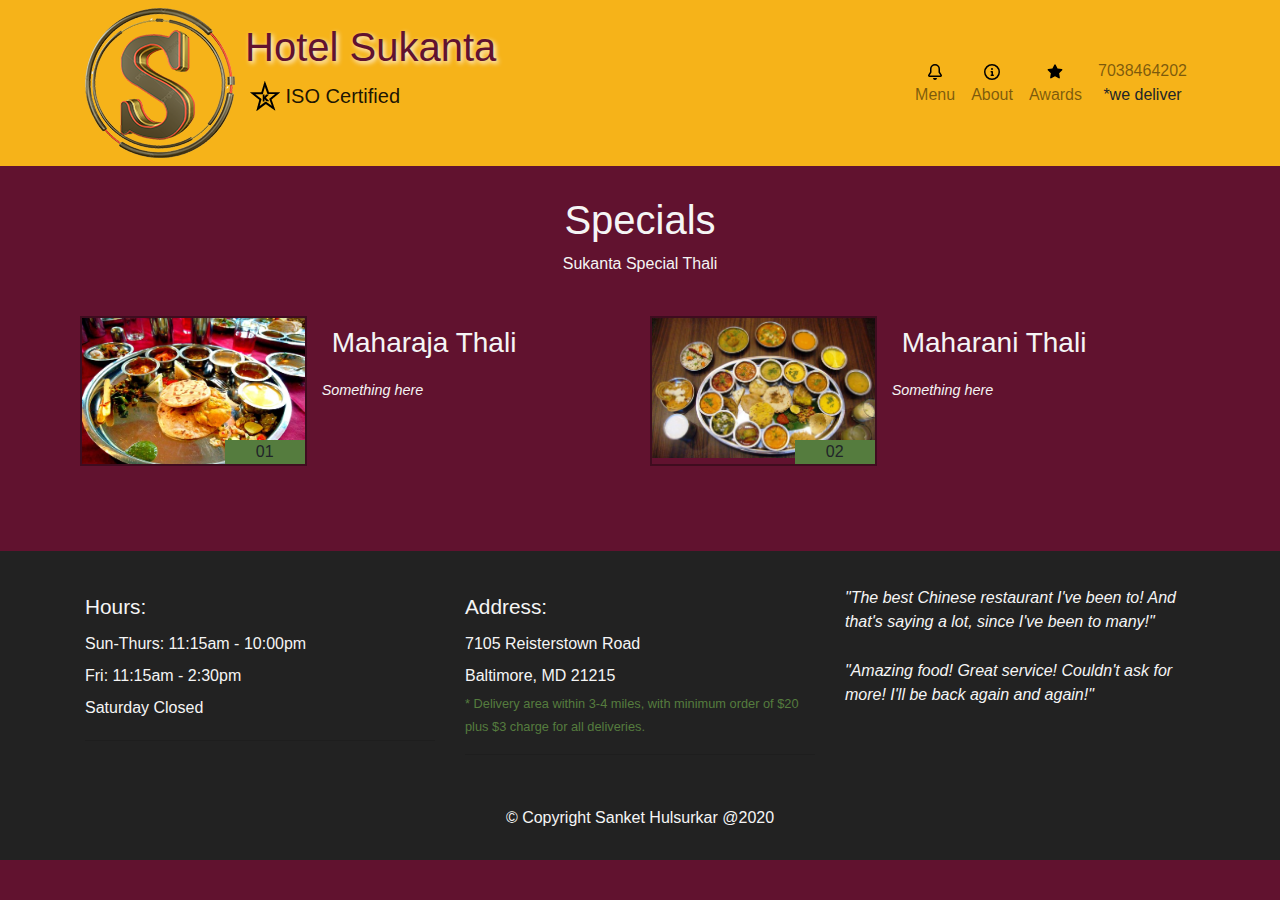
<file: specials.html>
<!doctype html>
<html lang="en">
  <head>
    <!-- Required meta tags -->
    <meta charset="utf-8">
    <meta name="viewport" content="width=device-width, initial-scale=1, shrink-to-fit=no">

    <!-- Bootstrap CSS -->
    <link rel="stylesheet" href="https://stackpath.bootstrapcdn.com/bootstrap/4.5.2/css/bootstrap.min.css" integrity="sha384-JcKb8q3iqJ61gNV9KGb8thSsNjpSL0n8PARn9HuZOnIxN0hoP+VmmDGMN5t9UJ0Z" crossorigin="anonymous">
    <link rel="stylesheet" href="styles.css">
    <title>hotel Sukanta</title>
  </head>
  <body>
      <header>
          <nav class="navbar navbar-expand-md navbar-light">
              <div class="container">
                  <div class="navbar-header">
                    <a href="index.html" class="float-left logo-l d-none d-lg-block">
                        <div id="logo-img"></div>
                    </a>
                    <div class="navbar-brand">
                       <a href="index.html" id="brand"> <h1 >Hotel Sukanta</h1></a>
                        <P><img src="star-k-logo.png" alt="star">
                        <span>ISO Certified</span></P>
                    </div>  
                  </div>
                  <button class="navbar-toggler" type="button" data-toggle="collapse"
                  data-target="#navbarSupportedContent" aria-controls="navbarSupportedContent" aria-expanded="false" aria-label="Toggle navigation">
                     <span class="navbar-toggler-icon"></span>
                 </button> 
                  <div id="navbarSupportedContent" class="collapse navbar-collapse">
                    <ul class="nav navbar-nav ml-auto">
                        <li class="nav-item">
                            <a href="menuitems.html" class="nav-link"><span ><img src="small-logo/bell.svg">
                            </span><br>Menu</a>
                        </li>
                        <li class="nav-item">
                            <a href="about.html" class="nav-link"><span ><img src="small-logo/info.svg">
                            </span><br>About</a>
                        </li>
                        <li class="nav-item">
                            <a href="awards.html" class="nav-link"><span ><img src="small-logo/star-fill.svg">
                            </span><br>Awards</a>
                        </li>
                        <li>
                            <a href="tel: 7038464202" id="phone" class="nav-link float-right d-none d-md-block ">
                            7038464202</a>
                            <div >*we deliver</div> 
                            
                        </li>
                    </ul>
                </div>
              </div>
          </nav>
      </header>
      <div id="contact" class="d-md-none">
          <a href="tel: 7038464202" class="btn btn-primary col-11">
              <span><img src="small-logo/phone-call.svg"></span>7038464202</a>
              <div id="deliver">*we deliver</div>
      </div>


      <div id="main-content" class="container">
          <div id="headpart">
          <h1>Specials</h1>
          <p>Sukanta Special Thali</p>
           </div>
          <div class="row">
          <div class="menu-item-title col-md-6">
              <div class="row">
                  <div class="col-sm-5">
                      <div class="menu-item-photo"> 
                          <div>01</div>
                          <img width="250" height="150" class="img-fluid" 
                          src="menus/thali/thali.jpg" alt="C01">
                      </div>
                  </div>
                  <div class="menu-item-description col-sm-7">
                      <h3 class="menu-item-title">Maharaja Thali</h3>
                      <p class="menu-item-details">Something here</p>
                  </div>
              </div>
          </div>
          <div class="menu-item-title col-md-6">
            <div class="row">
                <div class="col-sm-5">
                    <div class="menu-item-photo"> 
                        <div>02</div>
                        <img width="250" height="150" class="img-fluid" 
                        src="menus/thali/thali2.jpg" alt="C01">
                    </div>
                </div>
                <div class="menu-item-description col-sm-7">
                    <h3 class="menu-item-title">Maharani Thali</h3>
                    <p class="menu-item-details">Something here</p>
                </div>
            </div>
        </div>
       
          </div>
      </div>

      <footer class="panel-footer">
        <div class="container">
          <div class="row">
            <section id="hours" class="col-sm-4">
              <span>Hours:</span><br>
              Sun-Thurs: 11:15am - 10:00pm<br>
              Fri: 11:15am - 2:30pm<br>
              Saturday Closed
              <hr class="visible-xs">
            </section>
            <section id="address" class="col-sm-4">
              <span>Address:</span><br>
              7105 Reisterstown Road<br>
              Baltimore, MD 21215
              <p>* Delivery area within 3-4 miles, with minimum order of $20 plus $3 charge for all deliveries.</p>
              <hr class="visible-xs">
            </section>
            <section id="testimonials" class="col-sm-4">
              <p>"The best Chinese restaurant I've been to! And that's saying a lot, since I've been to many!"</p>
              <p>"Amazing food! Great service! Couldn't ask for more! I'll be back again and again!"</p>
            </section>
          </div>
          <div class="text-center">&copy; Copyright Sanket Hulsurkar @2020</div>
        </div>
      </footer>     
      

    <!-- Optional JavaScript -->
    <!-- jQuery first, then Popper.js, then Bootstrap JS -->
    <script src="https://code.jquery.com/jquery-3.5.1.slim.min.js" integrity="sha384-DfXdz2htPH0lsSSs5nCTpuj/zy4C+OGpamoFVy38MVBnE+IbbVYUew+OrCXaRkfj" crossorigin="anonymous"></script>
    <script src="https://cdn.jsdelivr.net/npm/popper.js@1.16.1/dist/umd/popper.min.js" integrity="sha384-9/reFTGAW83EW2RDu2S0VKaIzap3H66lZH81PoYlFhbGU+6BZp6G7niu735Sk7lN" crossorigin="anonymous"></script>
    <script src="https://stackpath.bootstrapcdn.com/bootstrap/4.5.2/js/bootstrap.min.js" integrity="sha384-B4gt1jrGC7Jh4AgTPSdUtOBvfO8shuf57BaghqFfPlYxofvL8/KUEfYiJOMMV+rV" crossorigin="anonymous"></script>
  </body>
</html>
</file>
<file: styles.css>
*{
    box-sizing: border-box;
}
body{
    background-color: #61122f;
}
header{
    background-color: #f6b319;
}
#logo-img{
    background: url('logo_large.png') no-repeat;
    width: 150px;
    height: 150px;
    margin:0px;
    opacity:0.8
}
.navbar-brand p span{
    vertical-align: middle;
}
.navbar-brand{
    padding-left: 10px;
    padding-top: 15px;
}
.navbar-brand p{
    padding-left:5px
}
.navbar-nav {
    text-align: center;
}
.navbar-nav a:hover{
    background-color: darkgrey;
}
a#brand{
    text-decoration: none;
}
#brand h1{
    color: #61122f;
    text-decoration: none;
    text-shadow: 2px 2px 5px white;
}
#phone{
    padding-bottom: 0px;
    vertical-align: middle;
}
.navbar-toggler{
    clear: both;
}
#contact a{
    font-size: 1.5em;
    display: block;
    margin: 10px 20px 0px 20px;
    padding: 10px;
    border: 2px solid #fff;
    background-color: #f6b319;
    color: #951c49;
}
#deliver{
    text-align: center;
    color:white;
}
.container .jumbotron {
    box-shadow: 0 0 50px #3F0C1F;
    border: 2px solid #3F0C1F;
}
#menu_tile, #specials_tile, #map_tile{
    height:250px;
    width: 100%;
    margin-bottom: 15px;
    border: 2px solid black;
    position:relative; 
    overflow: hidden;  
}
#menu-tile:hover, #specials-tile:hover, #map-tile:hover {
    box-shadow: 0 1px 5px 1px #cccccc;
  }
#menu_tile{
    background: url('menu-tile.jpg') no-repeat;
    background-position: center;
}
#specials_tile{
    background: url('specials-tile.jpg') no-repeat;
    background-position: center;
}
#menu_tile span, #specials_tile span, #map_tile span{
    position: absolute;
    bottom: 0px;
    right:0px;
    background-color:#000;
    width:100%;
    text-align:center;
    color:whitesmoke;
    font-size: 1.5em;
    opacity: 0.8;
}
.panel-footer{
    margin-top: 30px;
    padding-top: 35px;
    padding-bottom: 30px;
    background-color: #222;
    border-top: 0;
    color: whitesmoke;
}
.panel-footer div.row {
    margin-bottom: 35px;
  }
  #hours, #address {
    line-height: 2;
  }
  #hours > span, #address > span {
    font-size: 1.3em;
  }
  #address p {
    color: #557c3e;
    font-size: .8em;
    line-height: 1.8;
  }
  #testimonials {
    font-style: italic;
  }
  #testimonials p:nth-child(2) {
    margin-top: 25px;
  }
#main-content{
    margin-top:30px;
}
.about{
    color: whitesmoke;
    width:80%;
    margin:auto;
}
.about p{
    text-indent: 50px;
    text-align: justify;
    font-size:1.5em;
}
/*Menu category*/
.menu{
    height: 200px;
    width:200px;
    margin-bottom: 15px;
    position: relative;
    overflow: hidden;
    box-shadow: 0 4px 8px 0 rgba(0, 0, 0, 0.2), 0 6px 20px 0 rgba(0, 0, 0, 0.19);
}
.menu span{
    position: absolute;
    bottom:0px;
    right:0px;
    width:100%;
    background-color: #222;
    text-align:center;
    font-size: 1.2em;
    color: whitesmoke;
    opacity: 0.8;
}
.menu:hover{
    box-shadow: 2px 2px 2px 2px white;
}
/*Single menu category*/
.menu-item-title{
    margin-bottom: 25px;
    padding:10px;
}
.menu-item-photo {
    position: relative;
    border: 2px solid #3F0C1F; 
    overflow: hidden;
    padding: 0;
    margin-right: -15px;
    margin-left: auto;
    margin-bottom: 20px;
    max-width: 250px;
    height: 150px;
  }
.menu-item-photo div{
    position: absolute;
    right:0;
    bottom:0;
    width:80px;
    text-align: center;
    background-color: #557c3e;
}
.menu-item-description{
    padding-right:20px;
}
h3.menu-item-title {
    margin: 0 0 10px;
    color: whitesmoke;
  }
  .menu-item-details {
    font-size: .9em;
    font-style: italic;
    color: whitesmoke;
  }
  #headpart{
      color: whitesmoke;
      text-align: center;
      margin-bottom: 30px;
  }



@media (min-width: 1200px) {
    .container .jumbotron {
        background: url('jumbotron_1200.jpg') no-repeat;
        height: 675px;
      }
      
}

@media (min-width: 992px) and (max-width: 1199.98px) {
    #logo-img{
        background: url('logo_medium.png') no-repeat;
        width: 100px;
        height: 100px;
        margin:0px;
    }
    .logo-l{
        padding-top: 15px;
    }
    .container .jumbotron {
       background: url('jumbotron_992.jpg') no-repeat;
       height:558px;
      }
      
}

@media (min-width: 768px) and (max-width: 991.98px) {
    .container .jumbotron {
        background: url('jumbotron_768.jpg') no-repeat;
        height: 432px;
      }
}

@media (max-width: 767.98px) {
    .container .jumbotron {     
        padding:0px;
      }
}
</file>
